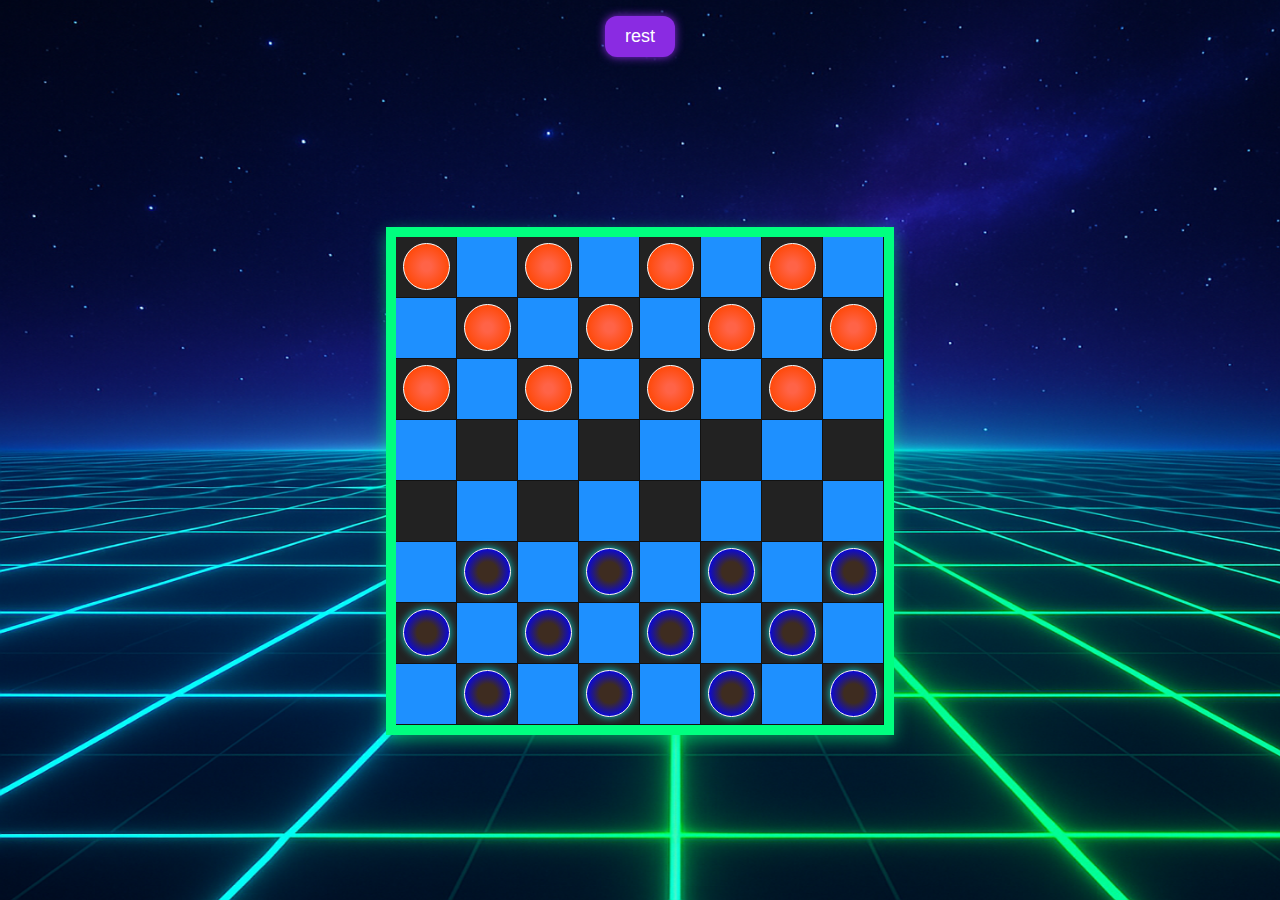
<file: index.html>
<!DOCTYPE html>
<html>
<head>
<meta charset="UTF-8">
<title>Checkers Online Game - Cheakers</title>
<link rel = "stylesheet" href = "css/style.css">
</head>
<body>
<div class = "control-bar">
<button id = "restart">rest</button>
</div>

<div class = "board">
	<!-- row 1 -->
	<div class = "tile dark" data-row = "1" data-col = "1">
	<div class= "piece light"></div>
	</div>
	<div class = "tile light" data-row = "1" data-col = "2"></div>
	<div class = "tile dark" data-row = "1" data-col = "3">
	<div class= "piece light"></div>
	</div>
	<div class = "tile light" data-row = "1" data-col = "4"></div>
	<div class = "tile dark" data-row = "1" data-col = "5">
	<div class= "piece light"></div>
	</div>
	<div class = "tile light" data-row = "1" data-col = "6"></div>
	<div class = "tile dark" data-row = "1" data-col = "7">
	<div class= "piece light"></div>
	</div>
	<div class = "tile light" data-row = "1" data-col = "8"></div>
	<!-- row 2 -->
	<div class = "tile light" data-row = "1" data-col = "1"></div>
	<div class = "tile dark" data-row = "2" data-col = "2">
	<div class= "piece light"></div>
	</div>
	<div class = "tile light" data-row = "2" data-col = "3"></div>
	<div class = "tile dark" data-row = "2" data-col = "4">
	<div class= "piece light"></div>
	</div>
	<div class = "tile light" data-row = "2" data-col = "5"></div>
	<div class = "tile dark" data-row = "2" data-col = "6">
	<div class= "piece light"></div>
	</div>
	<div class = "tile light" data-row = "2" data-col = "7"></div>
	<div class = "tile dark" data-row = "2" data-col = "8">
	<div class= "piece light"></div>
	</div>
	<!-- row 3 -->
	<div class = "tile dark" data-row = "3" data-col = "1">
	<div class= "piece light"></div>
	</div>
	<div class = "tile light" data-row = "3" data-col = "2"></div>
	<div class = "tile dark" data-row = "3" data-col = "3">
	<div class= "piece light"></div>
	</div>
	<div class = "tile light" data-row = "3" data-col = "4"></div>
	<div class = "tile dark" data-row = "3" data-col = "5">
	<div class= "piece light"></div>
	</div>
	<div class = "tile light" data-row = "3" data-col = "6"></div>
	<div class = "tile dark" data-row = "3" data-col = "7">
	<div class= "piece light"></div>
	</div>
	<div class = "tile light" data-row = "3" data-col = "8"></div>
	<!-- row 4 -->
	<div class = "tile light" data-row = "4" data-col = "1"></div>
	<div class = "tile dark" data-row = "4" data-col = "2">	</div>
	<div class = "tile light" data-row = "4" data-col = "3"></div>
	<div class = "tile dark" data-row = "4" data-col = "4">	</div>
	<div class = "tile light" data-row = "4" data-col = "5"></div>
	<div class = "tile dark" data-row = "4" data-col = "6">	</div>
	<div class = "tile light" data-row = "4" data-col = "7"></div>
	<div class = "tile dark" data-row = "4" data-col = "8">	</div>
		<!-- row 5 -->
	<div class = "tile dark" data-row = "5" data-col = "1">	</div>
	<div class = "tile light" data-row = "5" data-col = "2"></div>
	<div class = "tile dark" data-row = "5" data-col = "3">	</div>
	<div class = "tile light" data-row = "5" data-col = "4"></div>
	<div class = "tile dark" data-row = "5" data-col = "5">	</div>
	<div class = "tile light" data-row = "5" data-col = "6"></div>
	<div class = "tile dark" data-row = "5" data-col = "7">	</div>
	<div class = "tile light" data-row = "5" data-col = "8"></div>
	<!-- row 6 -->
	<div class = "tile light" data-row = "6" data-col = "1"></div>
	<div class = "tile dark" data-row = "6" data-col = "2">
	<div class= "piece dark"></div>
	</div>
	<div class = "tile light" data-row = "6" data-col = "3"></div>
	<div class = "tile dark" data-row = "6" data-col = "4">
	<div class= "piece dark"></div>
	</div>
	<div class = "tile light" data-row = "6" data-col = "5"></div>
	<div class = "tile dark" data-row = "6" data-col = "6">
	<div class= "piece dark"></div>
	</div>
	<div class = "tile light" data-row = "6" data-col = "7"></div>
	<div class = "tile dark" data-row = "6" data-col = "8">
	<div class= "piece dark"></div>
	</div>
	<!-- row 7 -->
	<div class = "tile dark" data-row = "7" data-col = "1">
	<div class= "piece dark"></div>
	</div>
	<div class = "tile light" data-row = "7" data-col = "2"></div>
	<div class = "tile dark" data-row = "7" data-col = "3">
	<div class= "piece dark"></div>
	</div>
	<div class = "tile light" data-row = "7" data-col = "4"></div>
	<div class = "tile dark" data-row = "7" data-col = "5">
	<div class= "piece dark"></div>
	</div>
	<div class = "tile light" data-row = "7" data-col = "6"></div>
	<div class = "tile dark" data-row = "7" data-col = "7">
	<div class= "piece dark"></div>
	</div>
	<div class = "tile light" data-row = "7" data-col = "8"></div>
	<!-- row 8 -->
	<div class = "tile light" data-row = "8" data-col = "1"></div>
	<div class = "tile dark" data-row = "8" data-col = "2">
	<div class= "piece dark"></div>
	</div>
	<div class = "tile light" data-row = "8" data-col = "3"></div>
	<div class = "tile dark" data-row = "8" data-col = "4">
	<div class= "piece dark"></div>
	</div>
	<div class = "tile light" data-row = "8" data-col = "5"></div>
	<div class = "tile dark" data-row = "8" data-col = "6">
	<div class= "piece dark"></div>
	</div>
	<div class = "tile light" data-row = "8" data-col = "7"></div>
	<div class = "tile dark" data-row = "8" data-col = "8">
	<div class= "piece dark"></div>
	</div>
	
	</div>
	
	<script  src = "./js/main.js"></script>
</body>
</html>
</file>
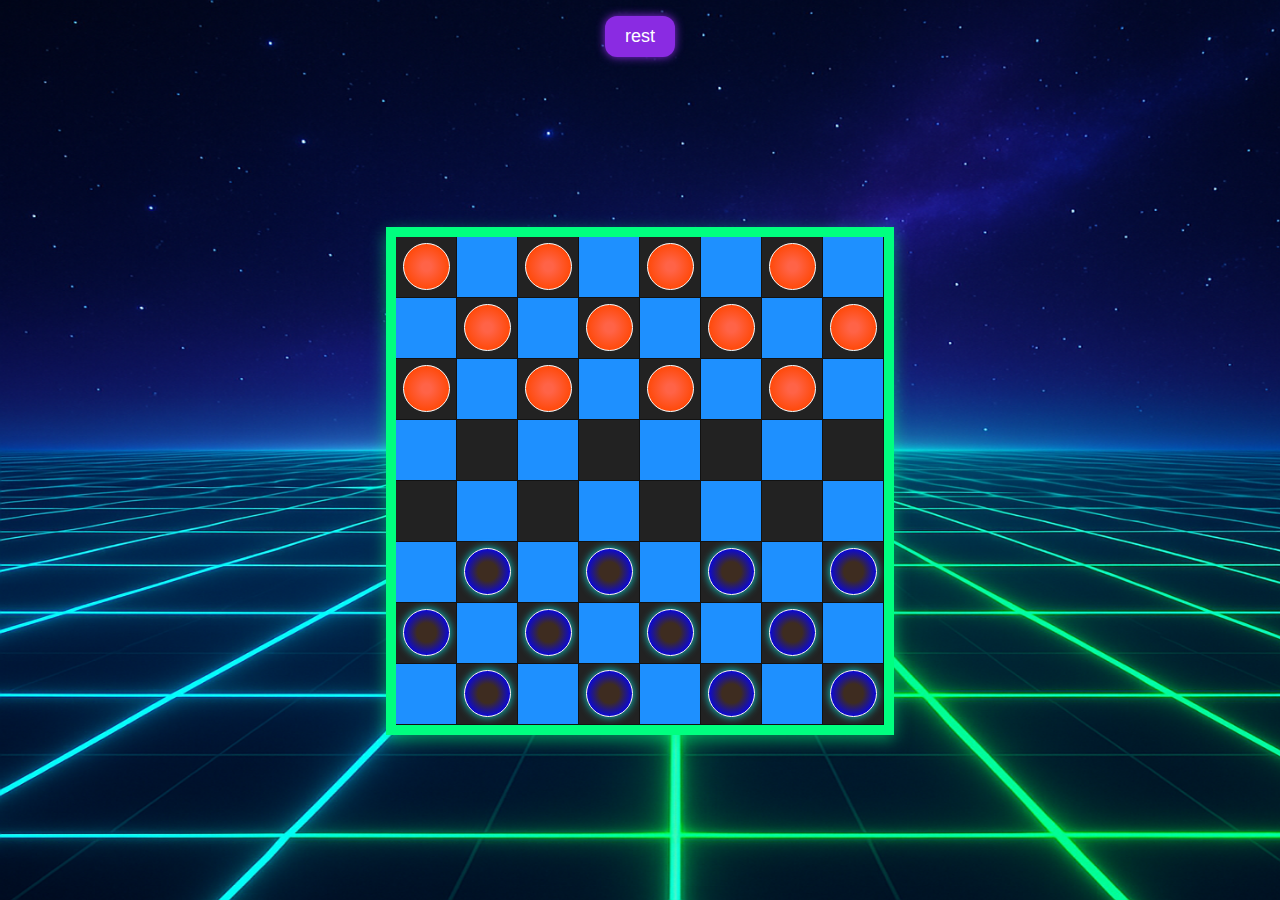
<file: VS/index.html>
<!DOCTYPE html>
<html>
<head>
<meta charset="UTF-8">
<title>Checkers</title>
<link rel = "stylesheet" href = "css/style.css">
</head>
<body>
<div class = "control-bar">
<button id = "restart">rest</button>
</div>
<div class = "board">
	<!-- row 1 -->
	<div class = "tile dark" data-row = "1" data-col = "1">
	<div class= "piece light"></div>
	</div>
	<div class = "tile light" data-row = "1" data-col = "2"></div>
	<div class = "tile dark" data-row = "1" data-col = "3">
	<div class= "piece light"></div>
	</div>
	<div class = "tile light" data-row = "1" data-col = "4"></div>
	<div class = "tile dark" data-row = "1" data-col = "5">
	<div class= "piece light"></div>
	</div>
	<div class = "tile light" data-row = "1" data-col = "6"></div>
	<div class = "tile dark" data-row = "1" data-col = "7">
	<div class= "piece light"></div>
	</div>
	<div class = "tile light" data-row = "1" data-col = "8"></div>
	<!-- row 2 -->
	<div class = "tile light" data-row = "1" data-col = "1"></div>
	<div class = "tile dark" data-row = "2" data-col = "2">
	<div class= "piece light"></div>
	</div>
	<div class = "tile light" data-row = "2" data-col = "3"></div>
	<div class = "tile dark" data-row = "2" data-col = "4">
	<div class= "piece light"></div>
	</div>
	<div class = "tile light" data-row = "2" data-col = "5"></div>
	<div class = "tile dark" data-row = "2" data-col = "6">
	<div class= "piece light"></div>
	</div>
	<div class = "tile light" data-row = "2" data-col = "7"></div>
	<div class = "tile dark" data-row = "2" data-col = "8">
	<div class= "piece light"></div>
	</div>
	<!-- row 3 -->
	<div class = "tile dark" data-row = "3" data-col = "1">
	<div class= "piece light"></div>
	</div>
	<div class = "tile light" data-row = "3" data-col = "2"></div>
	<div class = "tile dark" data-row = "3" data-col = "3">
	<div class= "piece light"></div>
	</div>
	<div class = "tile light" data-row = "3" data-col = "4"></div>
	<div class = "tile dark" data-row = "3" data-col = "5">
	<div class= "piece light"></div>
	</div>
	<div class = "tile light" data-row = "3" data-col = "6"></div>
	<div class = "tile dark" data-row = "3" data-col = "7">
	<div class= "piece light"></div>
	</div>
	<div class = "tile light" data-row = "3" data-col = "8"></div>
	<!-- row 4 -->
	<div class = "tile light" data-row = "4" data-col = "1"></div>
	<div class = "tile dark" data-row = "4" data-col = "2">	</div>
	<div class = "tile light" data-row = "4" data-col = "3"></div>
	<div class = "tile dark" data-row = "4" data-col = "4">	</div>
	<div class = "tile light" data-row = "4" data-col = "5"></div>
	<div class = "tile dark" data-row = "4" data-col = "6">	</div>
	<div class = "tile light" data-row = "4" data-col = "7"></div>
	<div class = "tile dark" data-row = "4" data-col = "8">	</div>
		<!-- row 5 -->
	<div class = "tile dark" data-row = "5" data-col = "1">	</div>
	<div class = "tile light" data-row = "5" data-col = "2"></div>
	<div class = "tile dark" data-row = "5" data-col = "3">	</div>
	<div class = "tile light" data-row = "5" data-col = "4"></div>
	<div class = "tile dark" data-row = "5" data-col = "5">	</div>
	<div class = "tile light" data-row = "5" data-col = "6"></div>
	<div class = "tile dark" data-row = "5" data-col = "7">	</div>
	<div class = "tile light" data-row = "5" data-col = "8"></div>
	<!-- row 6 -->
	<div class = "tile light" data-row = "6" data-col = "1"></div>
	<div class = "tile dark" data-row = "6" data-col = "2">
	<div class= "piece dark"></div>
	</div>
	<div class = "tile light" data-row = "6" data-col = "3"></div>
	<div class = "tile dark" data-row = "6" data-col = "4">
	<div class= "piece dark"></div>
	</div>
	<div class = "tile light" data-row = "6" data-col = "5"></div>
	<div class = "tile dark" data-row = "6" data-col = "6">
	<div class= "piece dark"></div>
	</div>
	<div class = "tile light" data-row = "6" data-col = "7"></div>
	<div class = "tile dark" data-row = "6" data-col = "8">
	<div class= "piece dark"></div>
	</div>
	<!-- row 7 -->
	<div class = "tile dark" data-row = "7" data-col = "1">
	<div class= "piece dark"></div>
	</div>
	<div class = "tile light" data-row = "7" data-col = "2"></div>
	<div class = "tile dark" data-row = "7" data-col = "3">
	<div class= "piece dark"></div>
	</div>
	<div class = "tile light" data-row = "7" data-col = "4"></div>
	<div class = "tile dark" data-row = "7" data-col = "5">
	<div class= "piece dark"></div>
	</div>
	<div class = "tile light" data-row = "7" data-col = "6"></div>
	<div class = "tile dark" data-row = "7" data-col = "7">
	<div class= "piece dark"></div>
	</div>
	<div class = "tile light" data-row = "7" data-col = "8"></div>
	<!-- row 8 -->
	<div class = "tile light" data-row = "8" data-col = "1"></div>
	<div class = "tile dark" data-row = "8" data-col = "2">
	<div class= "piece dark"></div>
	</div>
	<div class = "tile light" data-row = "8" data-col = "3"></div>
	<div class = "tile dark" data-row = "8" data-col = "4">
	<div class= "piece dark"></div>
	</div>
	<div class = "tile light" data-row = "8" data-col = "5"></div>
	<div class = "tile dark" data-row = "8" data-col = "6">
	<div class= "piece dark"></div>
	</div>
	<div class = "tile light" data-row = "8" data-col = "7"></div>
	<div class = "tile dark" data-row = "8" data-col = "8">
	<div class= "piece dark"></div>
	</div>
	
	</div>
	
	<script  src = "./js/main.js"></script>
</body>
</html>
</file>
<file: css/style.css>
@charset "UTF-8";
body {
margin: 0;
padding: 0;
display: flex;
flex-direction: column;
align-items: center;
justify-content: center;
height: 100vh;
background-image: url('futuristic.png');
background-size: cover;
}
.board {
display: grid;
grid-template-columns: repeat(8, 60px);
grid-template-rows: repeat(8, 60px);
width: 488px;
height: 488px;
border: 10px solid #00FF7F;
box-shadow: 0px 5px 15px rgba(0, 255, 127, 0.5);
background-size: 100px 100px;
background-color: #121212;
background-blend-mode: multiply;
margin: 150px auto;
gap: 1px;
}
.tile {
width: 60px;
height: 60px;
}
.tile.dark {
background-color: #222222;
}
.tile.light {
background: #1E90FF;
}
.piece {
width: 45px;
height: 45px;
border-radius: 50%;
display: flex;
justify-self: center;
align-self: center;
margin: 6px auto;
transition: transform 0.5s ease-in-out;
}
.piece.dark {
background: radial-gradient(circle, #3E2C20 30%, #0000FF 80%);
border: 1px solid #FFFFFF;
}
.piece.light {
background: radial-gradient(circle, #FF6347 15%, #FF4500 80%);
border: 1px solid #FFFFFF;
}
.piece.king {
position: relative;
box-shadow: 0 0 15px 5px rgba(255, 215, 0, 0.8), inset 0 0 10px rgba(255, 255, 0, 0.6);
border: 2px solid #FFD700;
}
.piece.king::after {
content: "♛";
position: absolute;
top: 50%;
left: 50%;
transform: translate(-50%, -50%);
font-size: 28px;
color: #FFD700;
font-weight: bold;
text-shadow: 0 0 5px black;
}
.piece:hover {
transform: scale(1.2);
transition: transform 0.3s ease-in-out;
box-shadow: 0px 0px 15px rgba(0, 255, 255, 0.8);
}
.control-bar {
display: flex;
justify-content: center;
gap: 20px;
margin-bottom: 20px;
}
.control-bar button {
background-color: rgba(138, 43, 226, 0.15); /* שקיפות */
color: white;
border: 2px solid #8A2BE2;
padding: 10px;
border-radius: 50%;
font-size: 24px;
cursor: pointer;
transition: all 0.2s ease;
box-shadow: 0 0 8px #8A2BE2;
}
.control-bar button:hover {
background-color: rgba(138, 43, 226, 0.3);
transform: scale(1.15);
}
#restart {
background-color: #8A2BE2;
color: white;
border: none;
padding: 10px 20px;
font-size: 18px;
border-radius: 12px;
cursor: pointer;
transition: background-color 0.3s, transform 0.2s;
box-shadow: 0 0 10px #8A2BE2;
}
#restart:hover {
background-color: #6A1FB2;
transform: scale(1.05);
}
.shadow {
box-shadow: 0px 0px 8px rgba(0, 255, 255, 0.8);
}
.tile.highlighted {
background-color: #00FF7F;
}
.tile.glowing {
box-shadow: 0 0 10px rgba(255, 215, 0, 0.8); }
</file>
<file: VS/css/style.css>
@charset "UTF-8";
body {
margin: 0;
padding: 0;
display: flex;
flex-direction: column;
align-items: center;
justify-content: center;
height: 100vh;
background-image: url('futuristic.png');
background-size: cover;
}
.board {
display: grid;
grid-template-columns: repeat(8, 60px);
grid-template-rows: repeat(8, 60px);
width: 488px;
height: 488px;
border: 10px solid #00FF7F;
box-shadow: 0px 5px 15px rgba(0, 255, 127, 0.5);
background-size: 100px 100px;
background-color: #121212;
background-blend-mode: multiply;
margin: 150px auto;
gap: 1px;
}
.tile {
width: 60px;
height: 60px;
}
.tile.dark {
background-color: #222222;
}
.tile.light {
background: #1E90FF;
}
.piece {
width: 45px;
height: 45px;
border-radius: 50%;
display: flex;
justify-self: center;
align-self: center;
margin: 6px auto;
transition: transform 0.5s ease-in-out;
}
.piece.dark {
background: radial-gradient(circle, #3E2C20 30%, #0000FF 80%);
border: 1px solid #FFFFFF;
}
.piece.light {
background: radial-gradient(circle, #FF6347 15%, #FF4500 80%);
border: 1px solid #FFFFFF;
}
.piece.king {
position: relative;
box-shadow: 0 0 15px 5px rgba(255, 215, 0, 0.8), inset 0 0 10px rgba(255, 255, 0, 0.6);
border: 2px solid #FFD700;
}
.piece.king::after {
content: "♛";
position: absolute;
top: 50%;
left: 50%;
transform: translate(-50%, -50%);
font-size: 28px;
color: #FFD700;
font-weight: bold;
text-shadow: 0 0 5px black;
}
.piece:hover {
transform: scale(1.2);
transition: transform 0.3s ease-in-out;
box-shadow: 0px 0px 15px rgba(0, 255, 255, 0.8);
}
.control-bar {
display: flex;
justify-content: center;
gap: 20px;
margin-bottom: 20px;
}
.control-bar button {
background-color: rgba(138, 43, 226, 0.15); /* שקיפות */
color: white;
border: 2px solid #8A2BE2;
padding: 10px;
border-radius: 50%;
font-size: 24px;
cursor: pointer;
transition: all 0.2s ease;
box-shadow: 0 0 8px #8A2BE2;
}
.control-bar button:hover {
background-color: rgba(138, 43, 226, 0.3);
transform: scale(1.15);
}
#restart {
background-color: #8A2BE2;
color: white;
border: none;
padding: 10px 20px;
font-size: 18px;
border-radius: 12px;
cursor: pointer;
transition: background-color 0.3s, transform 0.2s;
box-shadow: 0 0 10px #8A2BE2;
}
#restart:hover {
background-color: #6A1FB2;
transform: scale(1.05);
}
.shadow {
box-shadow: 0px 0px 8px rgba(0, 255, 255, 0.8);
}
.tile.highlighted {
background-color: #00FF7F;
}
.tile.glowing {
box-shadow: 0 0 10px rgba(255, 215, 0, 0.8); }
</file>
